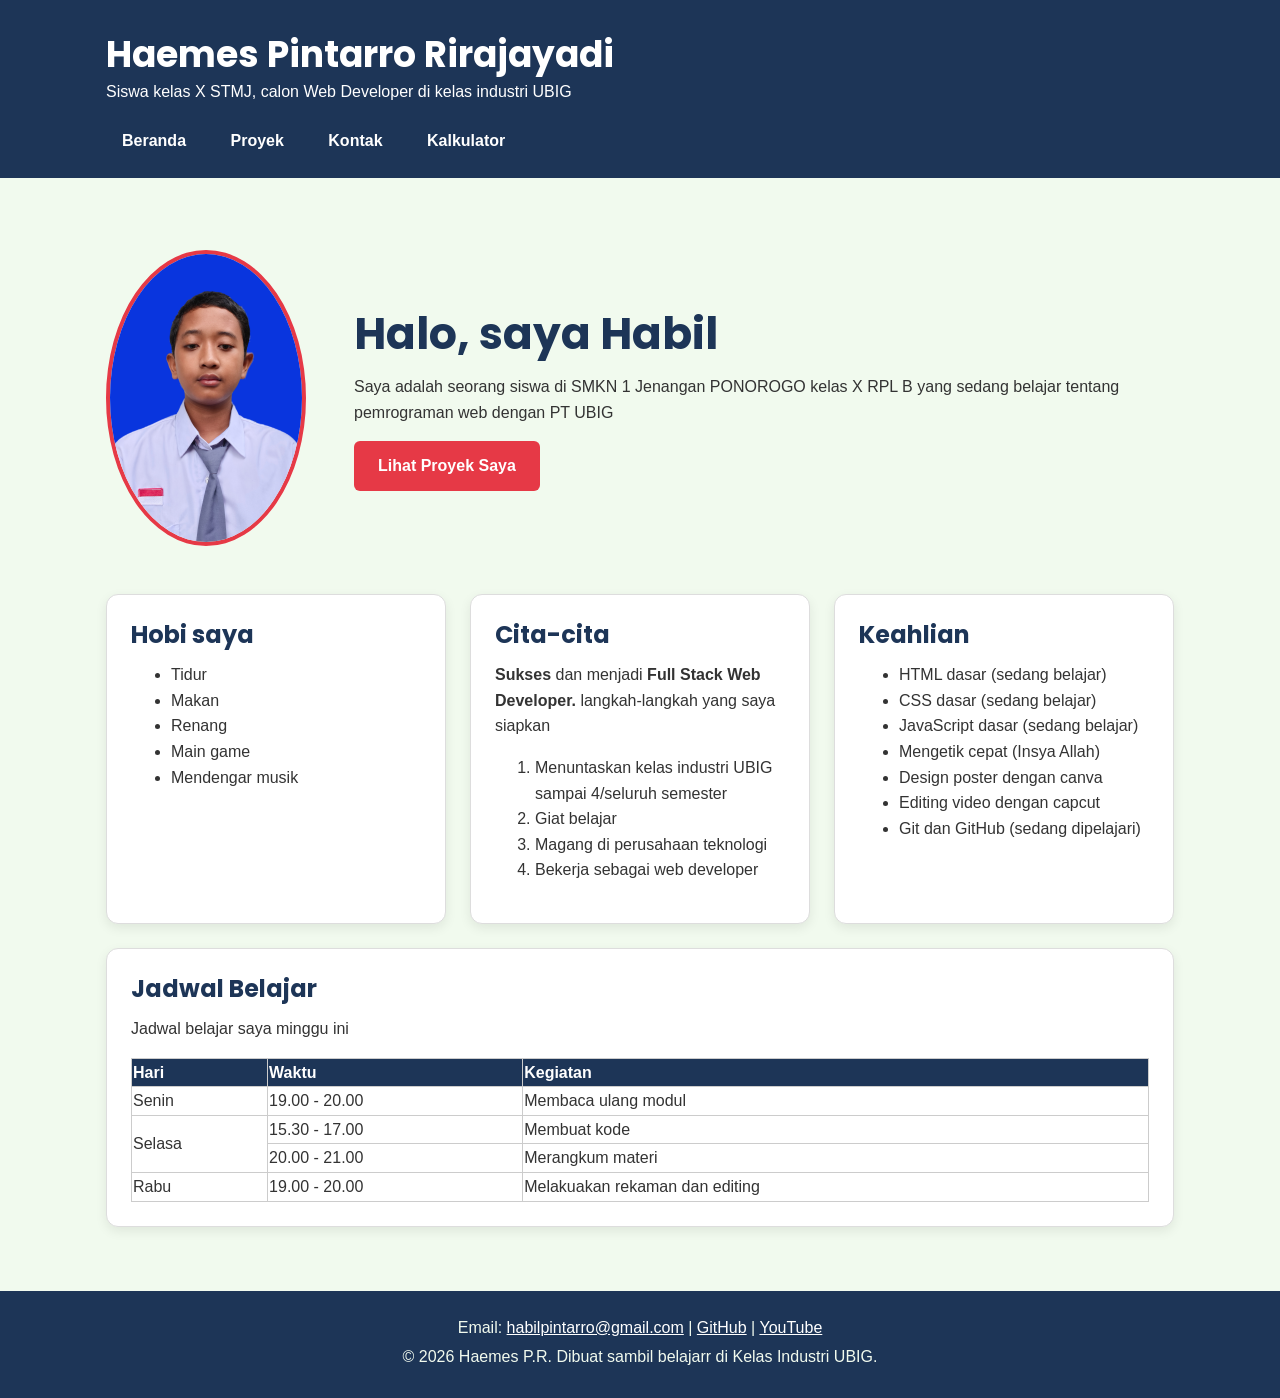
<file: index.html>
<!DOCTYPE html>
<html lang="id">

<head>
    <meta charset="UTF-8">
    <meta name="viewport" content="width=device-width, initial-scale=1.0">
    <title>Haemes P.R | Beranda</title>
    <link rel="preconnect" href="https://fonts.googleapis.com">
    <link rel="preconnect" href="https://fonts.gstatic.com" crossorigin>
    <link href="https://fonts.googleapis.com/css2? family=Inter:wght@400;600&family=Poppins:wght@600;700&display=swap"
        rel="stylesheet">
    <link rel="stylesheet" href="css/style.css">
    <script src="js/latihan.js" defer></script>
</head>

<body>
    <header>
        <div class="container navbar">
            <h1>Haemes Pintarro Rirajayadi</h1>
            <p>Siswa kelas X STMJ, calon Web Developer di kelas industri UBIG</p>

            <nav>
                <ul>
                    <li><a href="index.html">Beranda</a></li>
                    <li><a href="proyek.html">Proyek</a></li>
                    <li><a href="kontak.html">Kontak</a></li>
                    <li><a href="kalkulator.html">Kalkulator</a></li>
                </ul>
            </nav>
        </div>

    </header>


    <main>
        <div class="container">
            <section class="hero">
                <img src="img/pas foto.jpg" alt="Foto Haemes Pintarro Rirajayadi" width="200">
                <div>
                    <h2>Halo, saya Habil</h2>
                    <p>Saya adalah seorang siswa di SMKN 1 Jenangan PONOROGO kelas X RPL B yang sedang belajar tentang
                        pemrograman web
                        dengan PT UBIG</p>
                    <a href="proyek.html" class="tombol">Lihat Proyek Saya</a>
                </div>
            </section>

            <div class="daftar-kartu">
                <section class="kartu">
                    <h2>Hobi saya</h2>
                    <ul>
                        <li>Tidur</li>
                        <li>Makan</li>
                        <li>Renang</li>
                        <li>Main game</li>
                        <li>Mendengar musik</li>
                    </ul>
                </section>

                <section class="kartu">
                    <h2>Cita-cita</h2>
                    <p><strong>Sukses </strong> dan menjadi <strong>Full Stack Web Developer. </strong>langkah-langkah
                        yang saya
                        siapkan
                    </p>
                    <ol type="1">
                        <li>Menuntaskan kelas industri UBIG sampai 4/seluruh semester</li>
                        <li>Giat belajar</li>
                        <li>Magang di perusahaan teknologi</li>
                        <li>Bekerja sebagai web developer</li>
                    </ol>
                </section>

                <section class="kartu">
                    <h2>Keahlian</h2>
                    <ul>
                        <li>HTML dasar (sedang belajar)</li>
                        <li>CSS dasar (sedang belajar)</li>
                        <li>JavaScript dasar (sedang belajar)</li>
                        <li>Mengetik cepat (Insya Allah)</li>
                        <li>Design poster dengan canva</li>
                        <li>Editing video dengan capcut</li>
                        <li>Git dan GitHub (sedang dipelajari)</li>
                    </ul>
                </section>
            </div>

            <section class="kartu">
                <h2>Jadwal Belajar</h2>
                <p>Jadwal belajar saya minggu ini</p>
                <table>
                    <thead>
                        <tr>
                            <th>Hari</th>
                            <th>Waktu</th>
                            <th>Kegiatan</th>
                        </tr>
                    </thead>
                    <tbody>
                        <tr>
                            <td>Senin</td>
                            <td>19.00 - 20.00</td>
                            <td>Membaca ulang modul</td>
                        </tr>
                        <tr>
                            <td rowspan="2">Selasa</td>
                            <td>15.30 - 17.00</td>
                            <td>Membuat kode</td>
                        </tr>
                        <tr>
                            <td>20.00 - 21.00</td>
                            <td>Merangkum materi</td>
                        </tr>
                        <tr>
                            <td>Rabu</td>
                            <td>19.00 - 20.00</td>
                            <td>Melakuakan rekaman dan editing</td>
                        </tr>
                    </tbody>
                </table>
            </section>
        </div>

    </main>


    <footer>
        <p>Email:
            <a href="mailto:habilpintarro@gmail.com">
                habilpintarro@gmail.com</a> |
            <a href="https://github.com/ayamgeprekrebus" target="_blank">GitHub</a> |
            <a href="https://www.youtube.com/@haiyaam" target="_blank">YouTube</a>
        </p>
        <p>&copy; 2026 Haemes P.R.
            Dibuat sambil belajarr di Kelas Industri UBIG.</p>
    </footer>

</body>

</html>
</file>
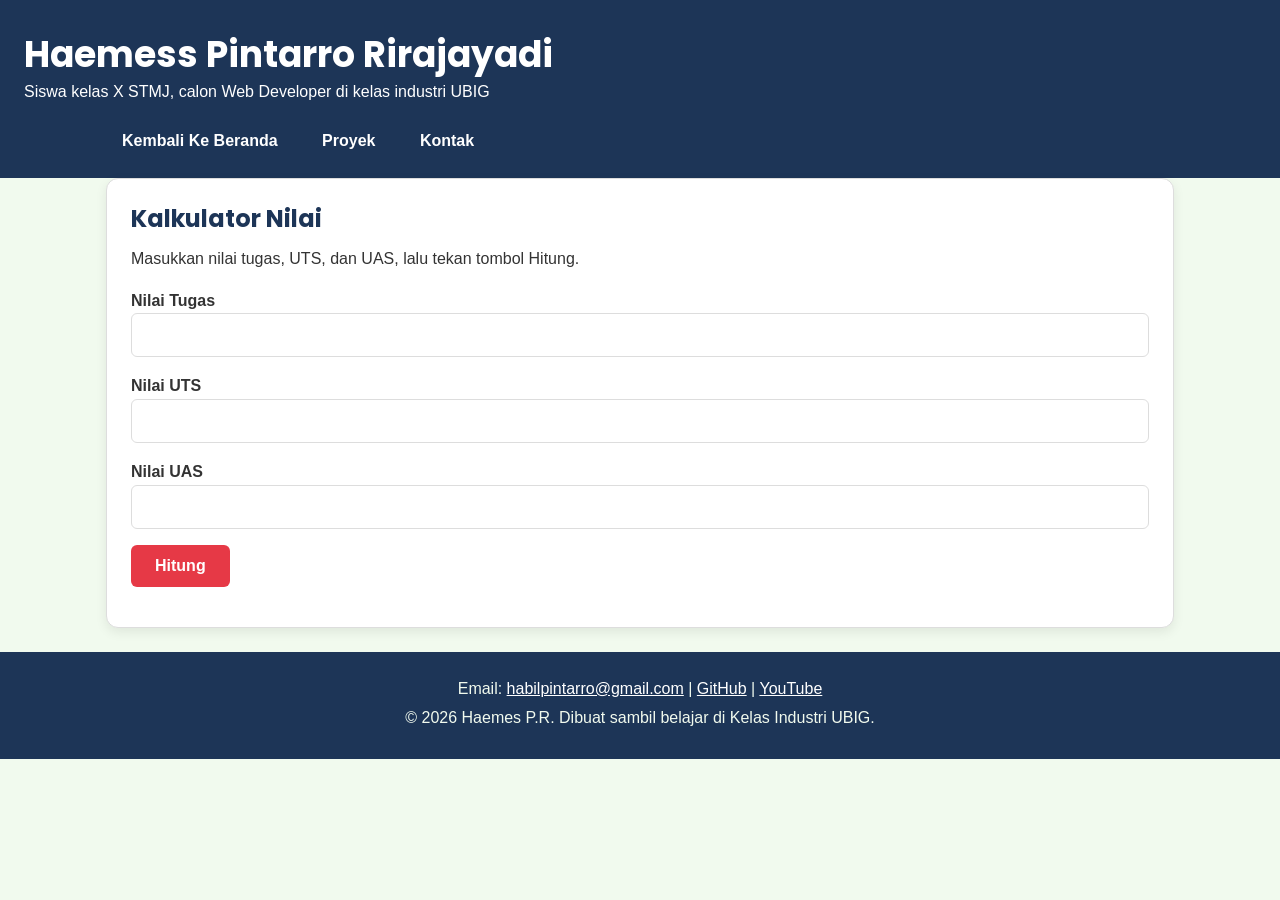
<file: kalkulator.html>
<!DOCTYPE html>
<html lang="id">

<head>
    <meta charset="UTF-8">
    <title>Haemes P.R | Kalkulator</title>
    <link rel="preconnect" href="https://fonts.googleapis.com">
    <link rel="preconnect" href="https://fonts.gstatic.com" crossorigin>
    <link href="https://fonts.googleapis.com/css2? family=Inter:wght@400;600&family=Poppins:wght@600;700&display=swap"
        rel="stylesheet">
    <link rel="stylesheet" href="css/style.css">
</head>

<body>
     <header>
        <h1>Haemess Pintarro Rirajayadi</h1>
        <p>Siswa kelas X STMJ, calon Web Developer di kelas industri UBIG</p>

        <div class="container navbar">
            <nav>
                <ul>
                    <li><a href="index.html">Kembali Ke Beranda</a></li>
                    <li><a href="proyek.html">Proyek</a></li>
                    <li><a href="kontak.html">Kontak</a></li>
                </ul>
            </nav>
        </div>
    </header>

    <main class="container">
        <section class="kartu">
            <h2>Kalkulator Nilai</h2>

            <p>Masukkan nilai tugas, UTS, dan UAS, lalu tekan tombol Hitung.</p>

            <form>
                <label for="tugas">Nilai Tugas</label>
                <input type="number" id="tugas" required>

                <label for="uts">Nilai UTS</label>
                <input type="number" id="uts" required>

                <label for="uas">Nilai UAS</label>
                <input type="number" id="uas" required>

                <button type="button" id="hitung">Hitung</button>
            </form>

            <p id="hasil"></p>
        </section>
    </main>

    <script src="js/kalkulator.js"></script>
    <footer>
        <p>Email:
            <a href="mailto:habilpintarro@gmail.com">
                habilpintarro@gmail.com</a> |
            <a href="https://github.com/ayamgeprekrebus" target="_blank">GitHub</a> |
            <a href="https://www.youtube.com/@haiyaam" target="_blank">YouTube</a>
        </p>
        <p>&copy; 2026 Haemes P.R.
            Dibuat sambil belajar di Kelas Industri UBIG.</p>
    </footer>
</body>

</html>
</file>
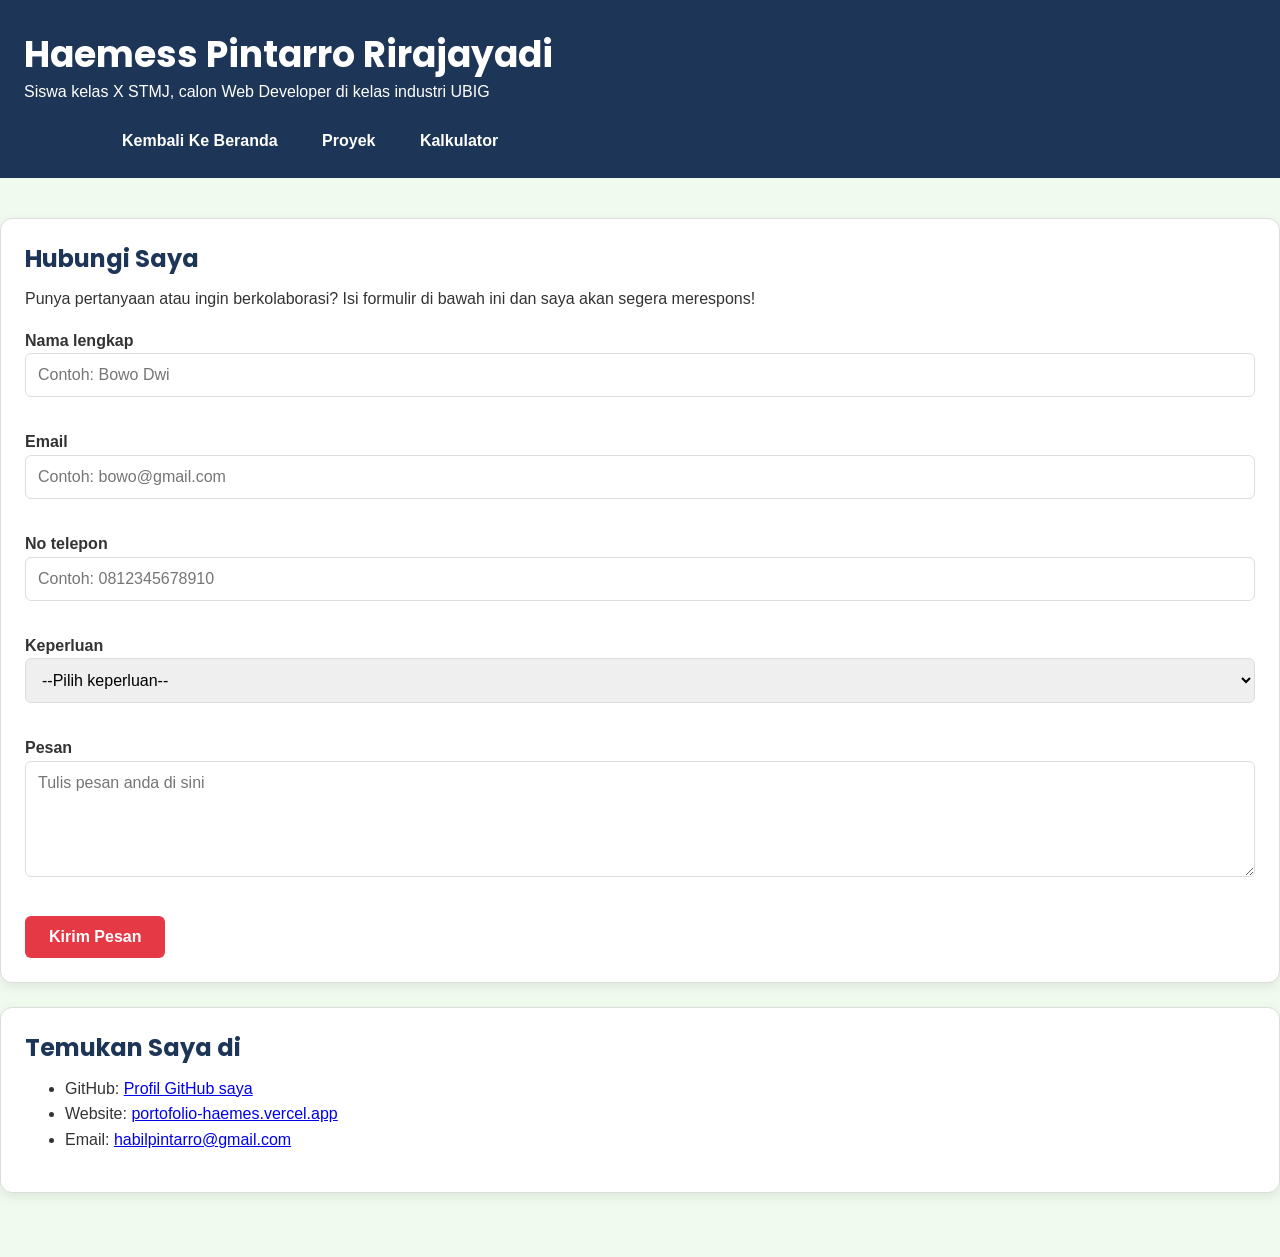
<file: kontak.html>
<!DOCTYPE html>
<html lang="id">

<head>
    <meta charset="UTF-8">
    <meta name="viewport" content="width=device-width, initial-scale=1.0">
    <title>Haemes P.R | Kontak</title>
    <link rel="preconnect" href="https://fonts.googleapis.com">
    <link rel="preconnect" href="https://fonts.gstatic.com" crossorigin>
    <link href="https://fonts.googleapis.com/css2? family=Inter:wght@400;600&family=Poppins:wght@600;700&display=swap"
        rel="stylesheet">
    <link rel="stylesheet" href="css/style.css">
</head>

<body>

    <header>
        <h1>Haemess Pintarro Rirajayadi</h1>
        <p>Siswa kelas X STMJ, calon Web Developer di kelas industri UBIG</p>

        <div class="container navbar">
            <nav>
                <ul>
                    <li><a href="index.html">Kembali Ke Beranda</a></li>
                    <li><a href="proyek.html">Proyek</a></li>
                    <li><a href="kalkulator.html">Kalkulator</a></li>
                </ul>
            </nav>
        </div>
    </header>

    <main>
        <div class="cotainer">
            <form class="kartu">
                <h2>Hubungi Saya</h2>
                <p>Punya pertanyaan atau ingin berkolaborasi? Isi formulir di bawah ini dan saya akan segera merespons!
                </p>
                <p>
                    <label for="nama">Nama lengkap</label><br>
                    <input type="text" id="nama" name="nama" placeholder="Contoh: Bowo Dwi" required>
                </p>
                <p>
                    <label for="email">Email</label><br>
                    <input type="email" id="email" name="email" placeholder="Contoh: bowo@gmail.com" required>
                </p>
                <p>
                    <label for="hp">No telepon</label><br>
                    <input type="tel" id="hp" name="hp" placeholder="Contoh: 0812345678910" required>
                </p>
                <p>
                    <label fro="keperluan">Keperluan</label><br>
                    <select id="keperluan" name="keperluan" required>
                        <option value="">--Pilih keperluan--</option>
                        <option value="tanya">Nanya</option>
                        <option value="kolab">Kolaborasi</option>
                        <option value="saran">Saran</option>
                    </select>
                </p>
                <p>
                    <label for="pesan">Pesan</label><br>
                    <textarea id="pesan" name="pesan" rows="5" cols="40" placeholder="Tulis pesan anda di sini"
                        required></textarea>
                </p>

                <button type="submit">Kirim Pesan</button>
            </form>

            <section class="kartu">
                <h2>Temukan Saya di</h2>
                <ul>
                    <li>GitHub: <a href="https://github.com/ayamgeprekrebus/portofolio" target="_blank">Profil GitHub saya</a></li>
                    <li>Website: <a
                            href="https://portofolio-haemes.vercel.app/">portofolio-haemes.vercel.app</a></li>
                    <li>Email: <a href="mailto:habilpintarro@gmail.com">habilpintarro@gmail.com</a>
                        </li>
                </ul>
            </section>
        </div>
    </main>
</body>

</html>
</file>
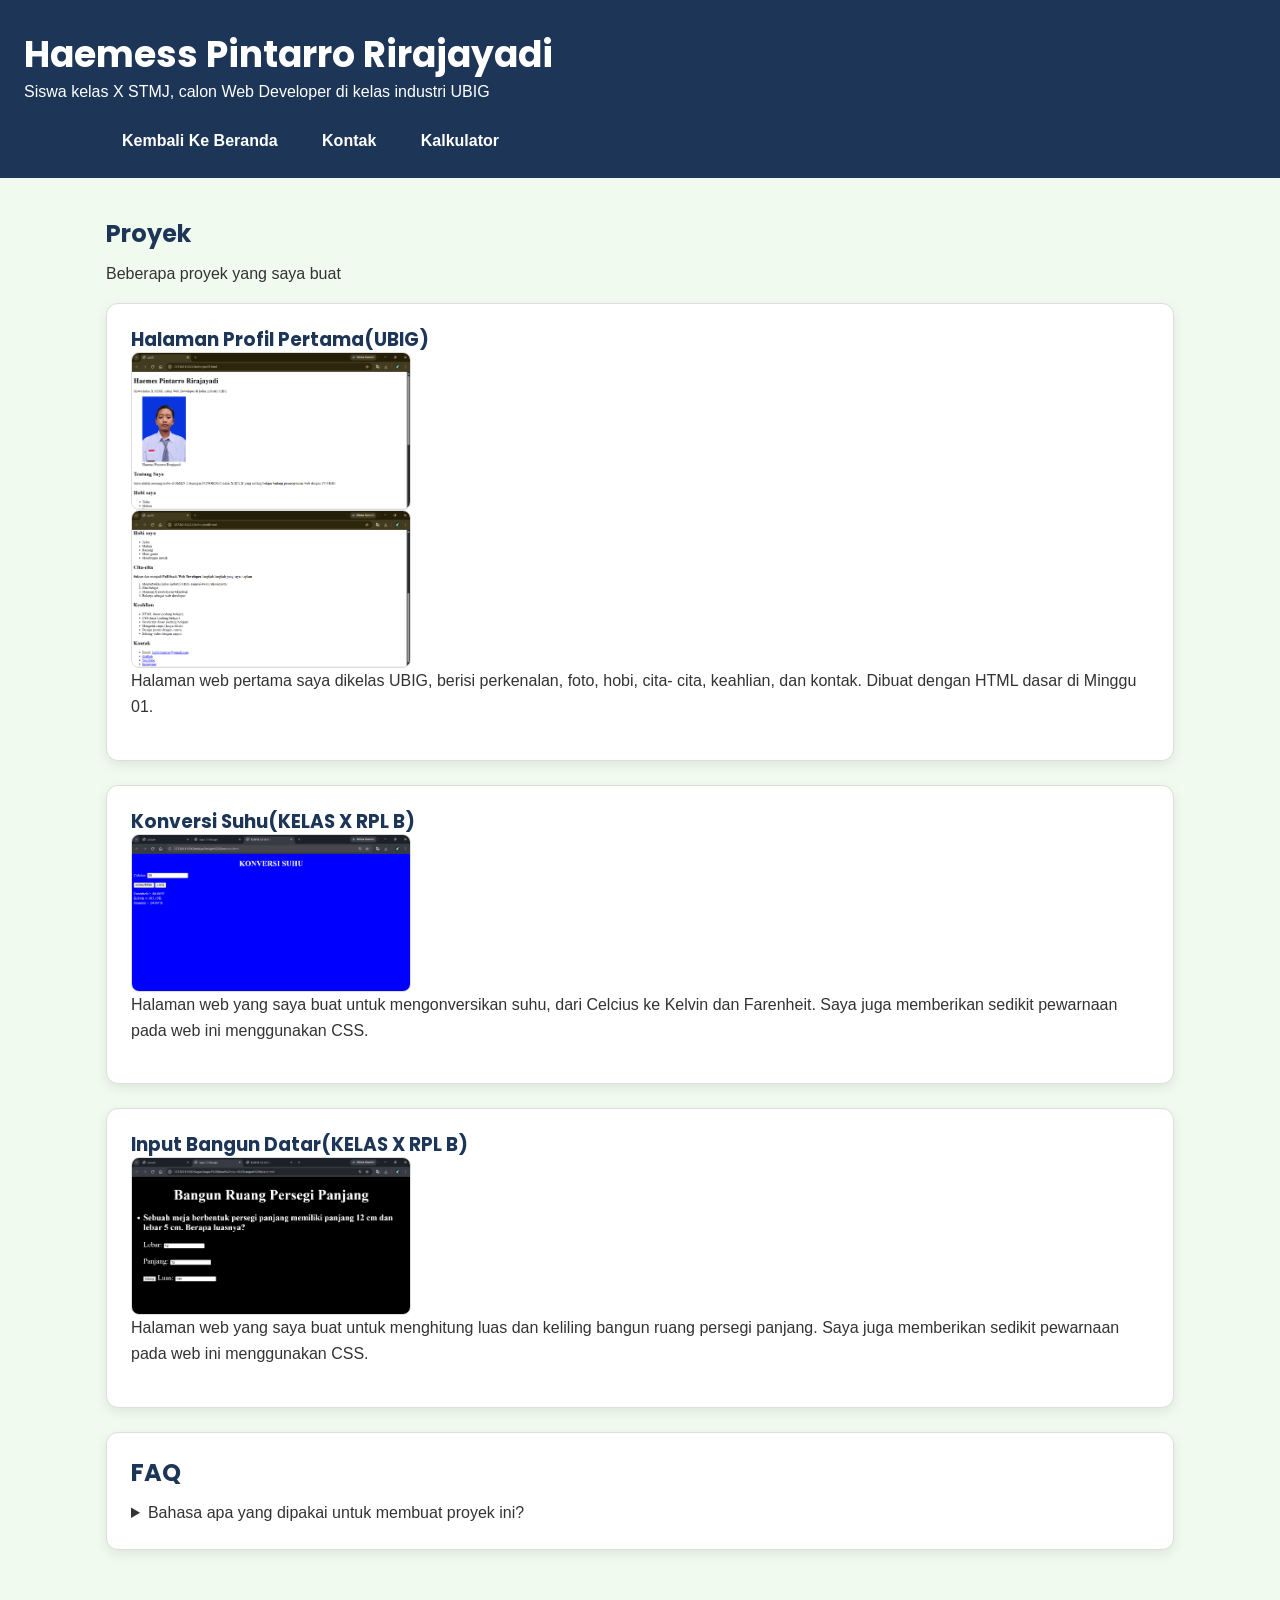
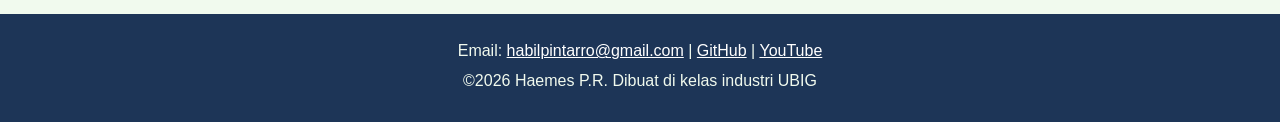
<file: proyek.html>
<!DOCTYPE html>
<html lang="id">

<head>
    <meta charset="UTF-8">
    <meta name="viewport" content="width=device-width, initial-scale=1.0">
    <title>Haemes P.R | Proyek</title>
    <link rel="preconnect" href="https://fonts.googleapis.com">
    <link rel="preconnect" href="https://fonts.gstatic.com" crossorigin>
    <link href="https://fonts.googleapis.com/css2? family=Inter:wght@400;600&family=Poppins:wght@600;700&display=swap"
        rel="stylesheet">
    <link rel="stylesheet" href="css/style.css">
</head>

<body>
    <header>
        <h1>Haemess Pintarro Rirajayadi</h1>
        <p>Siswa kelas X STMJ, calon Web Developer di kelas industri UBIG</p>

        <div class="container navbar">
            <nav>
                <ul>
                    <li><a href="index.html">Kembali Ke Beranda</a></li>
                    <li><a href="kontak.html">Kontak</a></li>
                    <li><a href="kalkulator.html">Kalkulator</a></li>
                </ul>
            </nav>
        </div>
    </header>
    <main>
        <div class="container">
            <h2>Proyek</h2>
            <p>Beberapa proyek yang saya buat</p>

            <article class="kartu">
                <h3>Halaman Profil Pertama(UBIG)</h3>
                <img src="img/proyek.png" alt="Tangkapan layar halaman profil Haemes P.R" width="280">
                <img src="img/proyek2.png" alt="Tangkapan layar halaman profil Haemes P.R" width="280">
                <p>Halaman web pertama saya dikelas UBIG, berisi perkenalan, foto, hobi, cita-
                    cita, keahlian, dan kontak. Dibuat dengan HTML dasar di Minggu
                    01.</p>
            </article>

            <article class="kartu">
                <h3>Konversi Suhu(KELAS X RPL B)</h3>
                <img src="img/konv.png" alt="Tangkapan layar halaman web konversi suhu" width="280">
                <p>Halaman web yang saya buat untuk mengonversikan
                    suhu, dari Celcius ke Kelvin dan Farenheit. Saya juga memberikan
                    sedikit pewarnaan pada web ini menggunakan CSS.</p>
            </article>

            <article class="kartu">
                <h3>Input Bangun Datar(KELAS X RPL B)</h3>
                <img src="img/bangun.png" alt="Tangkapan layar halaman web input bangun datar" width="280">
                <p>Halaman web yang saya buat untuk menghitung luas dan keliling bangun ruang persegi panjang.
                    Saya juga memberikan sedikit pewarnaan pada web ini menggunakan CSS.</p>
            </article>
            <section class="kartu">
                <h2>FAQ</h2>
                <details>
                    <summary>Bahasa apa yang dipakai untuk membuat proyek
                        ini?</summary>
                    <p>Semua proyek di halaman ini dibuat dengan HTML. Tampilannya
                        akan saya rapikan dengan CSS mulai Minggu 03.</p>
            </section>
        </div>
    </main>
    <footer>
        <p>Email:
            <a href="mailto:habilpintarro@gmail.com">
                habilpintarro@gmail.com</a> |
            <a href="https://github.com/ayamgeprekrebus" target="_blank">GitHub</a> |
            <a href="https://www.youtube.com/@haiyaam" target="_blank">YouTube</a>
        </p>
        </details>
        <p>&copy;2026 Haemes P.R. Dibuat di kelas industri UBIG</p>
    </footer>

</body>

</html>
</file>
<file: css/style.css>
/* Gaya portofolio Haemes Pintarro R
Palet: #1D3557 (utama), #E63946 (aksen), #F1FAEE (latar)
Huruf: Poppins (judul), Inter (isi) */
* {
    margin: 0;
    box-sizing: border-box;
}

/* 2. dasar halaman: warna dan huruf */
body {
    font-family: "Inter", Arial, sans-serif;
    font-size: 1rem;
    line-height: 1.6;
    color: #333333;
    background-color: #F1FAEE;
}

h1,
h2,
h3 {
    font-family: "Poppins", Arial, sans-serif;
    color: #1D3557;
    line-height: 1.3;
}

h2 {
    margin-bottom: 0.75rem;
}

p,
ul,
ol {
    margin-bottom: 1rem;
}

/* 3. header dan mwenu */

.container {
    max-width: 1100px;
    margin: 0 auto;
    padding: 0 1rem;
}

header {
    background-color: #1D3557;
    color: #ffffff;
    padding: 2rem 1.5rem 1rem;
}

header h1 {
    color: #ffffff;
    font-size: 2.25rem;
}

nav ul {
    padding: 0;
    margin: 0;
}

nav li {
    display: inline-block;
    margin-right: 0.5rem;
}

nav a {
    display: inline-block;
    padding: 0.5rem 1rem;
    border-radius: 6px;
    color: #ffffff;
    font-weight: 600;
    text-decoration: none;
}

/* 4. isi utama dan kartu */
main {
    padding: 1.5rem;
}

.hero {
    display: flex;
    flex-direction: column;
    align-items: center;
    gap: 1.5rem;
    padding: 1rem 0 2rem;
    text-align: center;
}

.hero img {
    border: 4px solid #E63946;
    border-radius: 50%;
}

.hero h2 {
    font-size: 2rem;
}

.tombol {
    display: inline-block;
    padding: 0.75rem 1.5rem;
    border-radius: 6px;
    background-color: #E63946;
    color: #FFFFFF;
    font-weight: 600;
    text-decoration: none;
}

.kartu {
    background-color: #ffffff;
    padding: 1.5rem;
    margin-bottom: 1.5rem;
    border: 1px solid #dddddd;
    border-radius: 12px;
    box-shadow: 0 4px 12px rgba(0, 0, 0, 0.08);
}

.daftar-kartu {
    display: flex;
    flex-wrap: wrap;
    gap: 1.5rem;
    margin-bottom: 1.5rem;
}

.daftar-kartu .kartu {
    flex: 1 1 200px;
    margin-bottom: 0;
}

article img {
    border-radius: 8px;
    border: 1px solid #dddddd
}

figure img {
    border: 4px solid #E63946;
    border-radius: 50%;
}

figcaption {
    font-size: 0.875rem;
    color: #666666;
    margin-bottom: 1rem;
}

/* 5. tabel */
table {
    border-collapse: collapse;
    width: 100%;
}

caption {
    font-weight: 600;
    text-align: left;
    margin-bottom: 0.5rem;
}

th,
td {
    border: 1px solid #CCCCCC;
    padding: auto;
    text-align: left;
}

th {
    background-color: #1D3557;
    color: #FFFFFF;
}

article img {
    max-width: 100%;
    height: auto;
    display: block;
    border-radius: 8px;
    border: 1px solid #dddddd;
}

/* 6. form */
label {
    font-weight: 600;
}

input,
select,
textarea {
    width: 100%;
    max-width: 100%;
    box-sizing: border-box;
    padding: 0.75rem;
    margin-bottom: 1rem;
    border: 1px solid #dddddd;
    border-radius: 6px;
    font-family: inherit;
    font-size: 1rem;
}

button {
    padding: 0.75rem 1.5rem;
    border: none;
    border-radius: 6px;
    background-color: #E63946;
    color: #FFFFFF;
    font-family: inherit;
    font-size: 1rem;
    font-weight: 600;
    cursor: pointer;
}

/* 7. Tablet: lebar layar 768px ke atas */
@media (min-width: 768px) {
    .hero {
        flex-direction: row;
        padding: 2rem 0 3rem;
        text-align: left;
    }

    .kartu {
        padding: 1.5rem;
    }
}

/* 8. Laptop: lebar layar 1024px ke atas */
@media (min-width: 1024px) {
    main {
        padding: 2.5rem 0;
    }

    .hero {
        gap: 3rem;
    }

    .hero h2 {
        font-size: 2.75rem;
    }
}

/* 7. footer */
footer {
    background-color: #1D3557;
    color: #F1FAEE;
    text-align: center;
    padding: 1.5rem;
}

footer p {
    margin-bottom: 0.25rem;
}

footer a {
    color: #FFFFFF;
}
</file>
